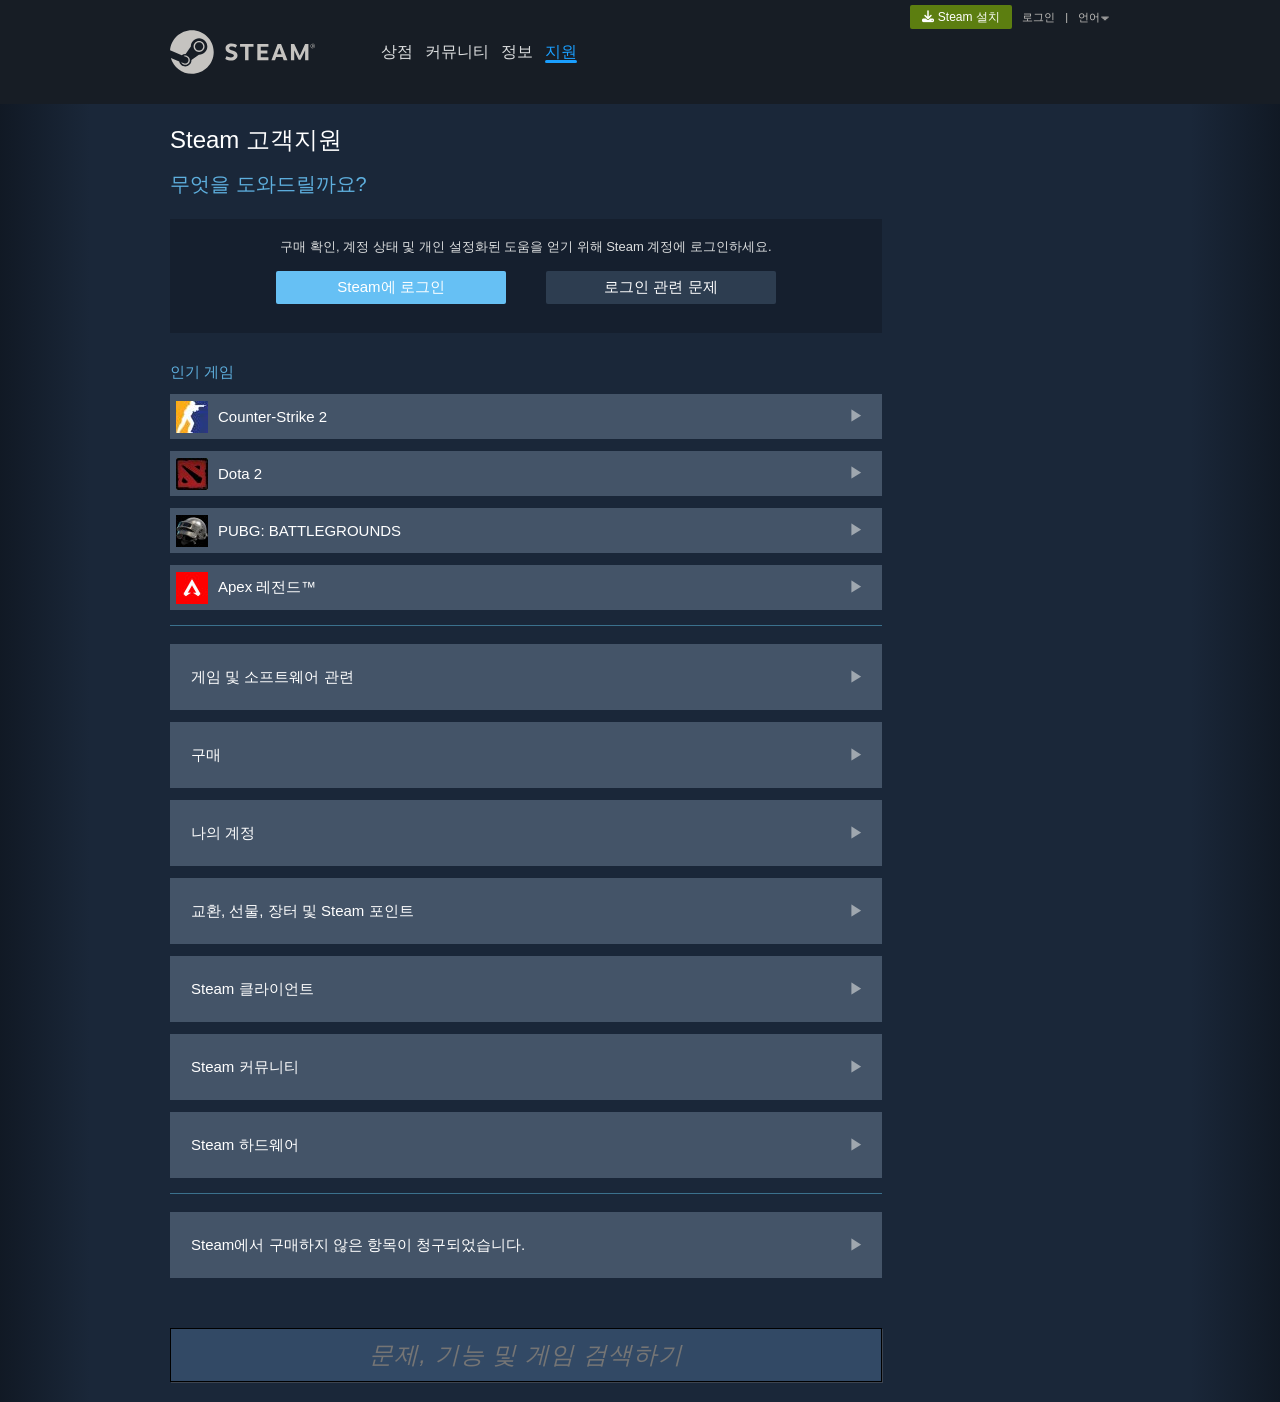
<file: pages/support.html>
<!DOCTYPE html>
<html lang="ko">
<head>
    <meta charset="UTF-8">
    <meta name="viewport" content="width=device-width, initial-scale=1.0">
    <title>support</title>
    <!-- 아이콘 호출 코드 -->
    <link rel="stylesheet" href="https://cdnjs.cloudflare.com/ajax/libs/font-awesome/6.5.1/css/all.min.css">
    <link rel="stylesheet" href="../css/style.css">
    <link rel="stylesheet" href="../css/support.css">
</head>
<body class="pg-support">
    <header>

        <input type="checkbox" id="sidebar" class="sidebar-toggle">

        <div class="hd-container">
            <div class="hd-left">
                <!-- head 태그에 아이콘 호출 코드 삽입 확인 -->
                <!-- <link rel="stylesheet" href="https://cdnjs.cloudflare.com/ajax/libs/font-awesome/6.5.1/css/all.min.css"> -->
                <label for="sidebar" class="menu-icon-label">
                    <i class="menu-icon fa-solid fa-bars"></i>
                </label>

                <h1 class="logo">
                    <a href="../index.html">
                        <img src="../images/support/logo_steam.svg" alt="로고 이미지">
                    </a>
                </h1>
                <nav class="hd-menu">

                    <div class="mobile-login-wrapper">
                        <div class="mobile mobile-login">
                            <a href="#">로그인</a>
                        </div>
                        <!-- X 닫기 버튼 라벨 -->
                        <label for="sidebar" class="sidebar-close-btn">✕</label>
                    </div>

                    <div class="menu-wrapper">
                        <input type="checkbox" id="sub-store" class="accordion-toggle">
                        <div class="menu-title-row">
                            <a class="menu-main" href="index.html">상점</a>
                            <label for="sub-store" class="arrow-toggle-btn">
                                <span class="arrow-icon">&#9013;</span>
                            </label>
                        </div>

                        <div class="menu-dropdown">
                            <a href="#">홈</a>
                            <a href="#">맞춤 대기열</a>
                            <a href="#">찜 목록</a>
                            <a href="#">포인트 상점</a>
                            <a href="#">뉴스</a>
                            <a href="#">차트</a>
                        </div>
                    </div>
                    <div class="menu-wrapper">    
                        <input type="checkbox" id="sub-comm" class="accordion-toggle">
                        <div class="menu-title-row">
                            <a class="menu-community" href="community.html">커뮤니티</a>
                            <label for="sub-comm" class="arrow-toggle-btn">
                                <span class="arrow-icon">&#9013;</span>
                            </label>
                        </div>

                        <div class="menu-dropdown">
                            <a href="#">홈</a>
                            <a href="#">토론</a>
                            <a href="#">창작마당</a>
                            <a href="#">장터</a>
                            <a href="#">방송</a>
                        </div>
                    </div>
                    <div class="menu-wrapper no-dropdown">
                        <a class="menu-about" href="about.html">정보</a>
                    </div>                    
                    <div class="menu-wrapper no-dropdown">
                        <a class="menu-support" href="support.html">지원</a>
                    </div>

                    <div class="sidebar-footer">
                        <a href="#" class="sf-link">언어 변경</a>
                        <a href="#" class="sf-link">Steam 모바일 앱 다운로드</a>
                        <a href="#" class="sf-link">PC 웹사이트 보기</a>
                    
                        <div class="valve">
                            <div class="valve-logo">
                                <img src="../images/support/valve.png" alt="">
                            </div>
                            <p class="valve-copyright">
                                © Valve Corporation. 모든 권리 보유. 모든 상표는 미국 및 기타 국가에서 각각 해당 소유자의 재산입니다. 
                                개인정보 처리방침 | 법적 고지 | 접근성 | Steam 이용 약관 | 환불 | 쿠키
                            </p>
                        </div>
                    </div>                    
                </nav>
            </div>
            <div class="hd-right">
                <div class="hdr-container">
                    <button class="st-install-btn">
                        <!-- head 태그에 아이콘 호출 코드 삽입 확인 -->
                        <i class="fa-solid fa-download"></i>
                        Steam 설치
                    </button>
                    <a class="sign-in" href="#">로그인</a>
                    <span>&vert;</span>
                    <div class="lang-wrapper">
                        <input type="checkbox" id="lang-toggle" class="lang-checkbox">
                        <label for="lang-toggle" class="lang-btn">
                            언어
                            <span class="lang-arrow">&#9662;</span>
                        </label>
                        <div class="lang-dropdown">
                            <a href="#">简体中文(중국어 간체)</a>
                            <a href="#">繁體中文(중국어 번체)</a>
                            <a href="#">日本語(일본어)</a>
                            <a href="#">한국어</a>
                            <a href="#">ไทย(태국어)</a>
                            <a href="#">Bahasa Indonesia(인도네시아어)</a>
                            <a href="#">Bahasa Melayu(말레이어) <span class="beta-badge">베타</span></a>
                            <a href="#">Български(불가리아어)</a>
                            <a href="#">Čeština(체코어)</a>
                            <a href="#">Dansk(덴마크어)</a>
                            <a href="#">Deutsch(독일어)</a>
                            <a href="#">English(영어)</a>
                            <a href="#">Español - España(스페인어 - 스페인)</a>
                            <a href="#">Español - Latinoamérica(스페인어 - 중남미)</a>
                            <a href="#">Ελληνικά(그리스어)</a>
                            <a href="#">Français(프랑스어)</a>
                            <a href="#">Italiano(이탈리아어)</a>
                            <a href="#">Magyar(헝가리어)</a>
                            <a href="#">Nederlands(네덜란드어)</a>
                            <a href="#">Norsk(노르웨이어)</a>
                            <a href="#">Polski(폴란드어)</a>
                            <a href="#">Português(포르투갈어 - 포르투갈)</a>
                            <a href="#">Português - Brasil(포르투갈어 - 브라질)</a>
                            <a href="#">Română(루마니아어)</a>
                            <a href="#">Русский(러시아어)</a>
                            <a href="#">Suomi(핀란드어)</a>
                            <a href="#">Svenska(스웨덴어)</a>
                            <a href="#">Türkçe(튀르키예어)</a>
                            <a href="#">Tiếng Việt(베트남어)</a>
                            <a href="#">Українська(우크라이나어)</a>
                            <a href="#" class="report-link">번역 관련 문제 보고</a>
                        </div>
                    </div>
                </div>
            </div>
        </div>
    </header>

    <main>
        <p class="help-header">Steam 고객지원</p>
        <p class="help-intro">무엇을 도와드릴까요?</p>
            <div class="help-to-login">
                <p>구매 확인, 계정 상태 및 개인 설정화된 도움을 얻기 위해 Steam 계정에 로그인하세요.</p>
                <div class="htl-btns">
                    <button class="left">Steam에 로그인</button>
                    <button class="right">로그인 관련 문제</button>
                </div>
            </div>
        <div class="help-section">
            <p class="hs-text">인기 게임</p>
            <div class="games">
                <div class="game a-hover">
                    <div class="game-content">
                        <img class="game-icon" src="../images/support/cs_icon.jpg" alt="cs">
                        <p class="game-title">Counter-Strike 2</p>
                    </div>
                    <span>&#9654;</span>
                </div>
                <div class="game a-hover">
                    <div class="game-content">
                        <img class="game-icon" src="../images/support/dota_icon.jpg" alt="dota">
                        <p class="game-title">Dota 2</p>
                    </div>
                    <span>&#9654;</span>
                </div>
                <div class="game a-hover">
                    <div class="game-content">
                        <img class="game-icon" src="../images/support/pubg_icon.jpg" alt="pubg">
                        <p class="game-title">PUBG: BATTLEGROUNDS</p>
                    </div>
                    <span>&#9654;</span>
                </div>
                <div class="game a-hover">
                    <div class="game-content">
                        <img class="game-icon" src="../images/support/apex_icon.jpg" alt="apex">
                        <p class="game-title">Apex 레전드&#153;</p>
                    </div>
                    <span>&#9654;</span>
                </div>
            </div>
            <div class="divider"></div>
            <div class="help-etc a-hover">
                <p class="game-title">게임 및 소프트웨어 관련</p>
                <span>&#9654;</span>
            </div>
            <div class="help-etc a-hover">
                <p class="game-title">구매</p>
                <span>&#9654;</span>
            </div>
            <div class="help-etc a-hover">
                <p class="game-title">나의 계정</p>
                <span>&#9654;</span>
            </div>
            <div class="help-etc a-hover">
                <p class="game-title">교환, 선물, 장터 및 Steam 포인트</p>
                <span>&#9654;</span>
            </div>
            <div class="help-etc a-hover">
                <p class="game-title">Steam 클라이언트</p>
                <span>&#9654;</span>
            </div>
            <div class="help-etc a-hover">
                <p class="game-title">Steam 커뮤니티</p>
                <span>&#9654;</span>
            </div>
            <div class="help-etc a-hover">
                <p class="game-title">Steam 하드웨어</p>
                <span>&#9654;</span>
            </div>
            <div class="divider"></div>
            <div class="help-etc a-hover">
                <p class="game-title">Steam에서 구매하지 않은 항목이 청구되었습니다.</p>
                <span>&#9654;</span>
            </div>

            <input class="search-bottom" type="text" placeholder="문제, 기능 및 게임 검색하기">
        </div>
    </main>
</body>
</html>
</file>
<file: css/style.css>
:root {
--st-header-bg: #171D25;
--st-logo-react: #FFFFFF;
--st-nav-bg: #192433;
--st-header-gray: #C5C3C0;
--st-gray-text: #969696;
--st-lang-opt: #3D4450;
--st-lang-opt-hover: #DCDEDF;
--st-blue: #1A9FFF;
--st-green-btn: #5C7E10;
--st-green-btn-hover:#6C9018;
--st-lightgreen: #A1CD44;
--st-blue-text: #5EAFDE;
--st-skyblue-btn: #66C0F4;
}
* {
margin: 0;
padding: 0;
box-sizing: border-box;
}

header {
font-family: "Motiva Sans", sans-serif;
height: 104px;
background-color: var(--st-header-bg);
display: flex;
justify-content: center;
padding: 5px;
}
header a {
text-decoration: none;
}

.hd-container {
display: flex;
justify-content: space-between;
width: 100%;
}
.hd-left {
display: flex;
align-items: center;
gap: 60px;
}
.menu-icon {
display: none;
}
.logo img {
display: block;
width: 144.5px;
}
.hd-menu {
display: flex;
align-items: center;
}

/* 메뉴 드롭다운 */
.menu-wrapper {
position: relative;
display: inline-block;
padding-bottom: 15px; 
margin-bottom: -15px;
}
.hd-menu .menu-main {
display: inline-block;
}
.hd-menu a{
padding: 0 6px;
position: relative;
color: var(--st-lang-opt-hover);
font-weight: 500;
transition: color 0.2s ease; 
}
.hd-menu a::after {
content: "";
position: absolute;
bottom: -3px;
left: 6px;
right: 6px;
height: 3px;
background-color: transparent;
border-radius: 99px;
}

/* 활성화 메뉴 외 다른 메뉴 hover */
.hd-menu a:hover {
color: var(--st-logo-react);
}

.menu-dropdown {
display: none;
position: absolute;
top: 25px;                 
left: 0; 
width: 97px;              
background-color: var(--st-lang-opt);
box-shadow: 0 5px 15px rgba(0, 0, 0, 0.6);
z-index: 9999;      
}
.menu-dropdown a {
display: block;
padding: 8px 15px;
color: var(--st-lang-opt-hover);
font-size: 12px;
text-decoration: none;
white-space: nowrap;
}
.menu-dropdown a:hover {
background-color: var(--st-lang-opt-hover); 
color: var(--st-lang-opt); 
}
.menu-wrapper:hover .menu-dropdown {
display: block;
}

.hdr-container {
display: flex;
gap: 10px;
align-items: center;
color: var(--st-header-gray);
font-size: 11px;
}
.st-install-btn {
width: 102px;
height: 24px;
border: none;
padding: 3px 12px;
background-color: var(--st-green-btn);
text-align: center;
color: var(--st-logo-react);
font-size: 12px;
cursor: pointer;
}
.sign-in {
color: var(--st-header-gray);
font-size: 11px;
transition: color 0.2s ease;
}
.sign-in:hover {
color: var(--st-logo-react);
}

/* 언어 드롭다운 */
.lang-wrapper {
position: relative;
display: inline-block;
}
.lang-checkbox {
display: none !important;
}
.lang-btn {
border: none;
background-color: transparent;
color: var(--st-header-gray);
font-size: 11px;
display: inline-flex;
align-items: center;
cursor: pointer;
user-select: none;
white-space: nowrap;
transition: color 0.2s ease;
}
.lang-btn:hover {
color: var(--st-logo-react);
}
.lang-dropdown {
display: none;
position: absolute;
top: 22px;
right: 0;
width: 257px;
height: auto;
overflow: visible;
background-color: var(--st-lang-opt);
box-shadow: 0 5px 15px rgba(0, 0, 0, 0.6);
z-index: 9999;
}
.lang-dropdown a {
display: flex;
justify-content: start;
align-items: center;
padding: 6px 12px;
color: var(--st-lang-opt-hover);
font-size: 12px;
font-weight: 500;
text-decoration: none;
white-space: nowrap;
}
.lang-dropdown a:hover {
background-color: var(--st-lang-opt-hover);
color: var(--st-lang-opt);
}
.beta-badge {
background-color: #FFA500;
color: var(--st-header-bg);
font-size: 12px;
margin-left: 12px;
font-weight: 800;
text-align: center;
letter-spacing: 1px;
padding: 3px 9px;
border-radius: 3px;
}
.lang-dropdown .report-link:hover {
background-color: var(--st-nav-bg);
color: var(--st-logo-react);
text-decoration: underline;
}
.lang-checkbox:checked + .lang-btn + .lang-dropdown {
display: block;
}
.lang-checkbox:checked + .lang-btn {
color: var(--st-logo-react);
}

.lang-arrow {
color: var(--st-gray-text);
font-size: 20px;
}

/* 각 페이지 메뉴 활성화 */
.pg-store .hd-menu .menu-wrapper .menu-store,
.pg-community .hd-menu .menu-wrapper .menu-community,
.pg-about .hd-menu .menu-about,
.pg-support .hd-menu .menu-support {
color: var(--st-blue);     
}

.pg-store .hd-menu .menu-wrapper .menu-store::after,
.pg-community .hd-menu .menu-wrapper .menu-community::after,
.pg-about .hd-menu .menu-about::after,
.pg-support .hd-menu .menu-support::after {
background-color: var(--st-blue);
}

/* 페이지별 헤더 가로폭 조절 */
.pg-store .hd-container { max-width: 1200px; }
.pg-community .hd-container { max-width: 940px; }
.pg-about .hd-container { max-width: 1200px; }
.pg-support .hd-container { max-width: 940px; }

/* 반응형 모바일 메뉴바 관련 */
.sidebar-toggle {
display: none !important; 
}
.menu-icon-label, .mobile-login-wrapper, .sidebar-footer {
display: none;
}

.accordion-toggle {
display: none !important;
}
.arrow-icon {
    display: none !important;
}
/* ==========================================================================
  반응형 모바일 구역 (910px 이하) 
  ========================================================================== */
@media (max-width: 910px) {
header {
height: 62px;
}
.hd-container {
width: 100%;
height: 100%;
position: relative;
display: flex;
justify-content: center;
align-items: center;
padding: 8px;
}
.hd-left {
height: 36px;
gap: 0;
width: 100%;
align-items: center;
}
.menu-icon-label {
display: inline-block !important;
position: absolute;
left: 15px;
top: 50%;
transform: translateY(-50%);
cursor: pointer;
z-index: 10;
height: 30px;
}
.menu-icon {
display: block !important;
position: absolute;
color: var(--st-logo-react);
font-size: 30px;
cursor: pointer;
}
.hd-right {
display: none;
}
.logo {
margin: 0 auto;
}
.logo img {
width: 120px;
filter: brightness(0) invert(1);
}

.hd-menu {
display: flex !important;
flex-direction: column; 
justify-content: flex-start;
align-items: stretch;
position: fixed;
top: 0;
left: -300px;
width: 290px;
height: 100vh; 
background-color: var(--st-header-bg);
box-shadow: 5px 0 15px rgba(0, 0, 0, 0.6);
z-index: 9999;
padding: 0;
transition: left 0.3s cubic-bezier(0.4, 0, 0.2, 1);
overflow-y: scroll !important;
overflow-x: hidden;
}

.hd-menu::-webkit-scrollbar {
width: 6px !important;
}
.hd-menu::-webkit-scrollbar-track {
background-color: var(--st-header-bg) !important;
}
.hd-menu::-webkit-scrollbar-thumb {
background-color: #3d4450 !important;
border-radius: 3px !important;
}
.hd-menu::-webkit-scrollbar-thumb:hover {
background-color: #565e6d !important;
}

.sidebar-toggle:checked ~ .hd-container .hd-menu {
left: 0;
}
.accordion-toggle {
display: none !important;
}

.mobile-login-wrapper {
display: block;
position: relative;
width: 100%;
background-color: var(--st-header-bg);
border-bottom: 1px solid #232a35;
transition: background-color 0.2s ease;
}
.mobile-login {
display: block;
padding: 18px 12px;
}
.mobile-login a {
color: var(--st-header-gray) !important;
font-size: 20px;
font-weight: bold;
padding: 0 !important;
transition: color 0.2s ease;
}
.sidebar-close-btn {
display: block;
position: absolute;
top: 24px;
right: 20px;
font-size: 18px;
color: var(--st-header-gray);
cursor: pointer;
line-height: 1;
transition: color 0.2s ease;
}

.mobile-login-wrapper:hover {
background-color: var(--st-lang-opt) !important;
}
.mobile-login-wrapper:hover .mobile-login a,
.mobile-login-wrapper:hover .sidebar-close-btn {
color: var(--st-logo-react) !important;
}

.menu-wrapper:hover .menu-dropdown {
display: none !important;
}

.menu-wrapper {
width: 100%;
position: relative;
display: block;
padding-bottom: 0;
margin-bottom: 0;
border-bottom: 1px solid #232a35;
}
.menu-wrapper.no-dropdown {
border-bottom: 1px solid #232a35;
}

.menu-title-row, .menu-wrapper.no-dropdown {
display: flex !important;
justify-content: space-between;
align-items: center;
width: 100%;
padding: 18px 24px 18px 12px;
transition: background-color 0.2s ease;
cursor: pointer;
}

.hd-menu .menu-main,
.hd-menu .menu-community,
.hd-menu .menu-about,
.hd-menu .menu-support {
display: block;
padding: 0 !important;
font-size: 20px;
font-weight: bold;
color: var(--st-header-gray) !important;
flex-grow: 1;
transition: color 0.2s ease;
}
.hd-menu a::after {
display: none !important;
}

.menu-title-row:hover,
.menu-wrapper.no-dropdown:hover {
background-color: var(--st-lang-opt) !important;
}
.menu-title-row:hover a,
.menu-wrapper.no-dropdown:hover a {
color: var(--st-logo-react) !important;
}

.accordion-toggle:checked ~ .menu-title-row {
background-color: #4f5969 !important;
}
.accordion-toggle:checked ~ .menu-title-row a {
color: var(--st-logo-react) !important;
}

.arrow-toggle-btn {
display: flex !important;
align-items: center;
justify-content: center;
padding: 0 !important;
cursor: pointer;
z-index: 5;
}
.arrow-icon {
display: inline-block !important;
font-size: 16px !important;
font-weight: bold;
color: var(--st-header-gray) !important;
transition: transform 0.25s ease, color 0.2s ease;
}
.menu-title-row:hover .arrow-icon,
.accordion-toggle:checked ~ .menu-title-row .arrow-icon {
color: var(--st-logo-react) !important;
}

.menu-dropdown {
display: none !important; 
flex-direction: column;
position: static !important;
width: 100% !important;
background-color: var(--st-header-bg) !important;
box-shadow: none;
max-height: 0;
overflow: hidden;
transition: max-height 0.3s cubic-bezier(0, 1, 0, 1);
}
.menu-dropdown a {
display: block !important;
padding: 12px 0 12px 35px !important; 
color: var(--st-header-gray) !important;
font-size: 14px !important;
background-color: transparent !important;
}

.accordion-toggle:checked ~ .menu-dropdown {
display: flex !important;
max-height: 400px;
background-color: var(--st-lang-opt) !important;
}
.accordion-toggle:checked ~ .menu-dropdown a {
color: var(--st-lang-opt-hover) !important;
}
.accordion-toggle:checked ~ .menu-dropdown a:hover {
background-color: rgba(0, 0, 0, 0.15) !important;
}

.accordion-toggle:checked ~ .menu-title-row .arrow-icon {
transform: rotate(180deg);
}

.sidebar-footer {
display: flex !important;
flex-direction: column;
padding: 6px 12px;
flex-grow: 1;
}
.sf-link {
display: flex;
align-items: center;
height: 42px;
color: var(--st-gray-text) !important;
font-size: 15px !important;
text-decoration: none;
}
.sf-link:hover {
color: var(--st-logo-react) !important;
}
.sf-link::after {
display: none !important;
}

.valve {
margin-top: auto !important; 
padding-top: 40px;
}
.valve-logo {
margin-bottom: 16px;
display: block;
}
.valve-logo img {
display: block;
width: 100px;
height: auto;
opacity: 0.6;
}
.valve-copyright {
font-size: 11px;
color: var(--st-gray-text);
line-height: 1.6;
}
}
</file>
<file: css/support.css>
body {
    overflow-x: hidden; 

    font-family: "Motiva Sans", sans-serif;
    width: 100%;
    min-height: 100vh;
    background: linear-gradient(
    to right, 
    #000000 calc(50% - 800px), 
    #1A2739 calc(50% - 550px) calc(50% + 550px), 
    #000000 calc(50% + 800px)
  );
}

main {
    color: var(--st-logo-react);
    width: 940px;
    margin: 0 auto;
    padding: 20px 0;
    font-weight: 300;

    display: flex;
    flex-direction: column;
    justify-content: start;
}
.help-header {
    width: 100%;
    font-size: 24px;
    cursor: pointer;
}
.help-intro {
    color: #5EAFDE;
    font-size: 20px;
    margin: 15px 0 21px;
}
.help-to-login {
    background-color: #00000033;
    width: 712px;
    height: 114px;
    padding: 15px;
    margin-bottom: 30px;

    display: flex;
    flex-direction: column;
    gap: 15px;
    justify-content: center;
    align-items: center;
    
}
.help-to-login p {
    font-size: 13px;
    color: var(--st-lang-opt-hover);
    white-space: wrap;
}
.htl-btns {
    display: flex;
    justify-content: center;
    gap: 40px;
    flex-wrap: nowrap;

    margin-bottom: 10px;
}
button {
    border: none;
    border-radius: 2px;
    width: 230px;
    height: 33px;
    padding: 3px 15px;

    font-size: 15px;
    font-weight: 300;
    color: var(--st-logo-react);
}

.left {
    background-color: var(--st-skyblue-btn);
}
.right {
    background-color: #2d3d50;
}

.help-section {
    display: flex;
    flex-direction: column;
    justify-content: start;

    width: 712px;
}
.hs-text {
    color: var(--st-blue-text);
    font-size: 15px;
}
.game {
    background-color: #445468;
    height: 45px;
    margin-top: 12px;
    padding-right: 18px;
    
    display: flex;
    justify-content: space-between;
    align-items: center;
}
.game-content {
    display: flex;
    gap: 10px;
    align-items: center;
    padding: 6px;
}
.game-title {
    font-size: 15px;
}
.game span {
    color: var(--st-lang-opt-hover);
    font-size: 15px;
    opacity: 0.6;
}
.divider {
    width: 100%;
    height: 1px;
    margin: 15px 0 6px;
    background-color: #3B718D;
}

.help-etc {
    height: 66px;
    background-color: #445468;
    margin-top: 12px;
    padding: 0 18px 0 21px;

    display: flex;
    justify-content: space-between;
    align-items: center;

    font-size: 15px;
}

.help-etc span {
    color: var(--st-lang-opt-hover);
    font-size: 15px;
    opacity: 0.6;
}

.search-bottom {
    margin-top: 50px;
    height: 54px;
    background-color: #324965;
    border: 1px solid black;
    box-shadow: 1px 1px 0 var(--st-lang-opt);

    text-align: center;
    font-size: 24px;
    font-weight: 300;
    letter-spacing: 1px;
    font-style: italic;
}

.left:hover, .right:hover {
    background: linear-gradient(to right, var(--st-skyblue-btn) 30%,  #66c0f48e );
    cursor: pointer;
}

.a-hover:hover {
    background-color: #4581A5;
    cursor: pointer;
}

@media (max-width: 910px) {
    
    main {
        padding-left: 15px;
    }
}
@media (max-width: 730px) {
    main {
        width: 100%;
        min-width: 100%;
        margin: 0;
        padding: 14px;

        display: flex;
        flex-direction: column;
        align-items: center;
    }
    .help-intro {
        width: 100%;
    }
    .help-to-login {
        width: 100%;
        min-width: 100%;
        padding: 20px;
    }
    
    .help-section {
        width: 100%;
    }
}

@media (max-width: 730px) {
    .help-to-login {
        height: auto;
        text-align: center;
    }

    .htl-btns {
        gap: 5px;
    }
}

@media (max-width: 480px) {
    .htl-btns {
        flex-direction: column;
        gap: 10px;
    }
}

@media (max-width: 240px) {
    .help-to-login {
        padding: 15px;
        justify-content: start;
        align-items: flex-start;
    }
}
</file>
